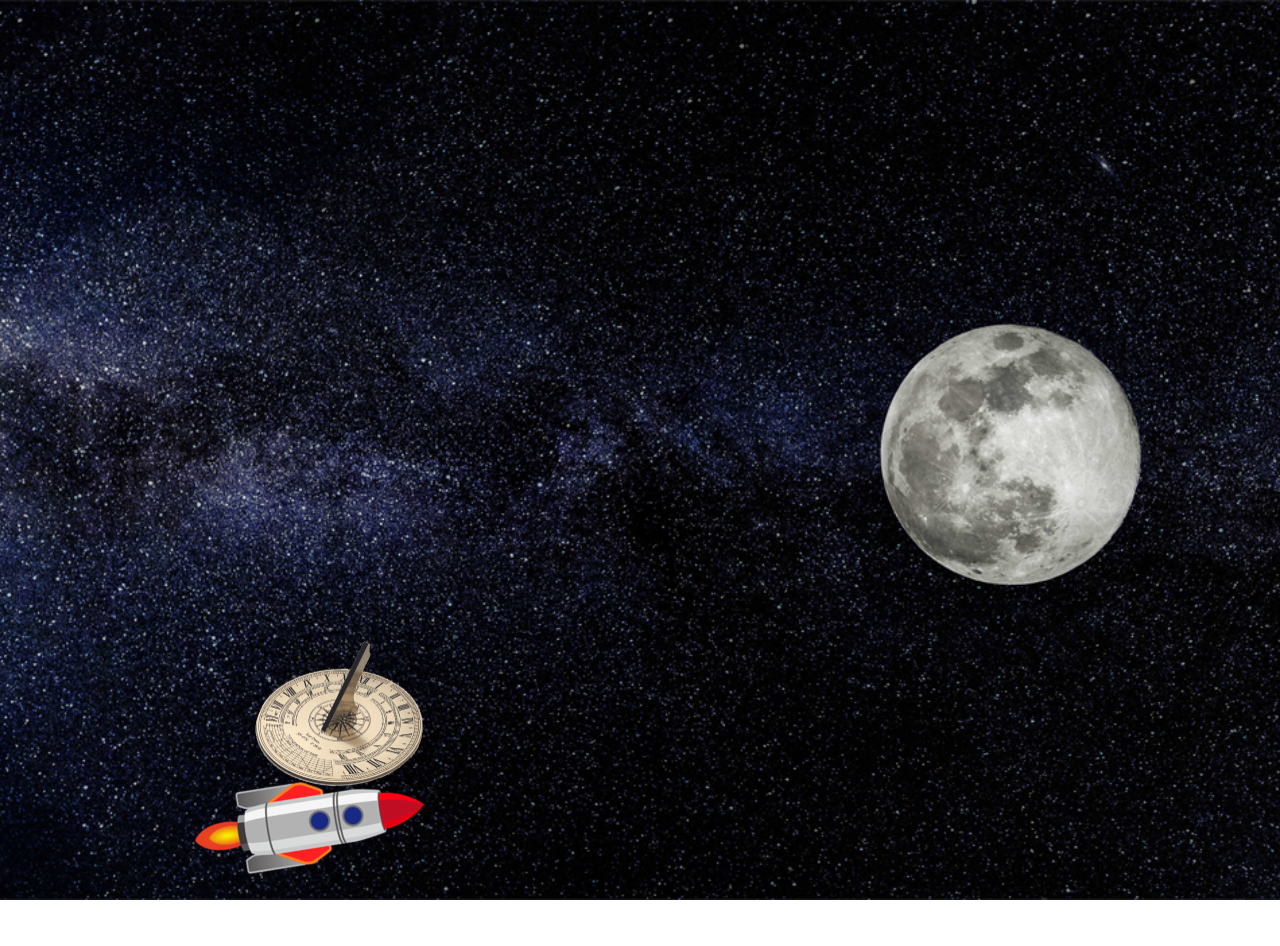
<file: index.html>
<!DOCTYPE html>
<html>
<title>Hold onto your butts</title>
<meta charset="UTF-8">
<meta name="viewport" content="width=device-width, initial-scale=1">
<link rel="stylesheet" href="https://www.w3schools.com/w3css/4/w3.css">
<link href="https://calebsw83.github.io/site/index.css" rel="stylesheet">
<style>
body, html {height: 100%}
.bgimg {
  background-image: url('https://calebsw83.github.io/site/images/moon.png');
  min-height: 100%;
  background-position: center;
  background-size: cover;
}
</style>
<body>

<div class="bgimg">
</div>
<div id="wb_Image2" style="position:absolute;left:236px;top:638px;width:205px;height:152px;z-index:2;">
<img src="https://calebsw83.github.io/site/images/sundial.png" id="Image2" alt="SNDL"></div>
<div id="wb_Image3" style="position:absolute;left:221px;top:733px;width:178px;height:178px;z-index:3;">
<img src="https://calebsw83.github.io/site/images/rocket.png" id="Image3" alt="RKT"></div>
</body>
</html>
</file>
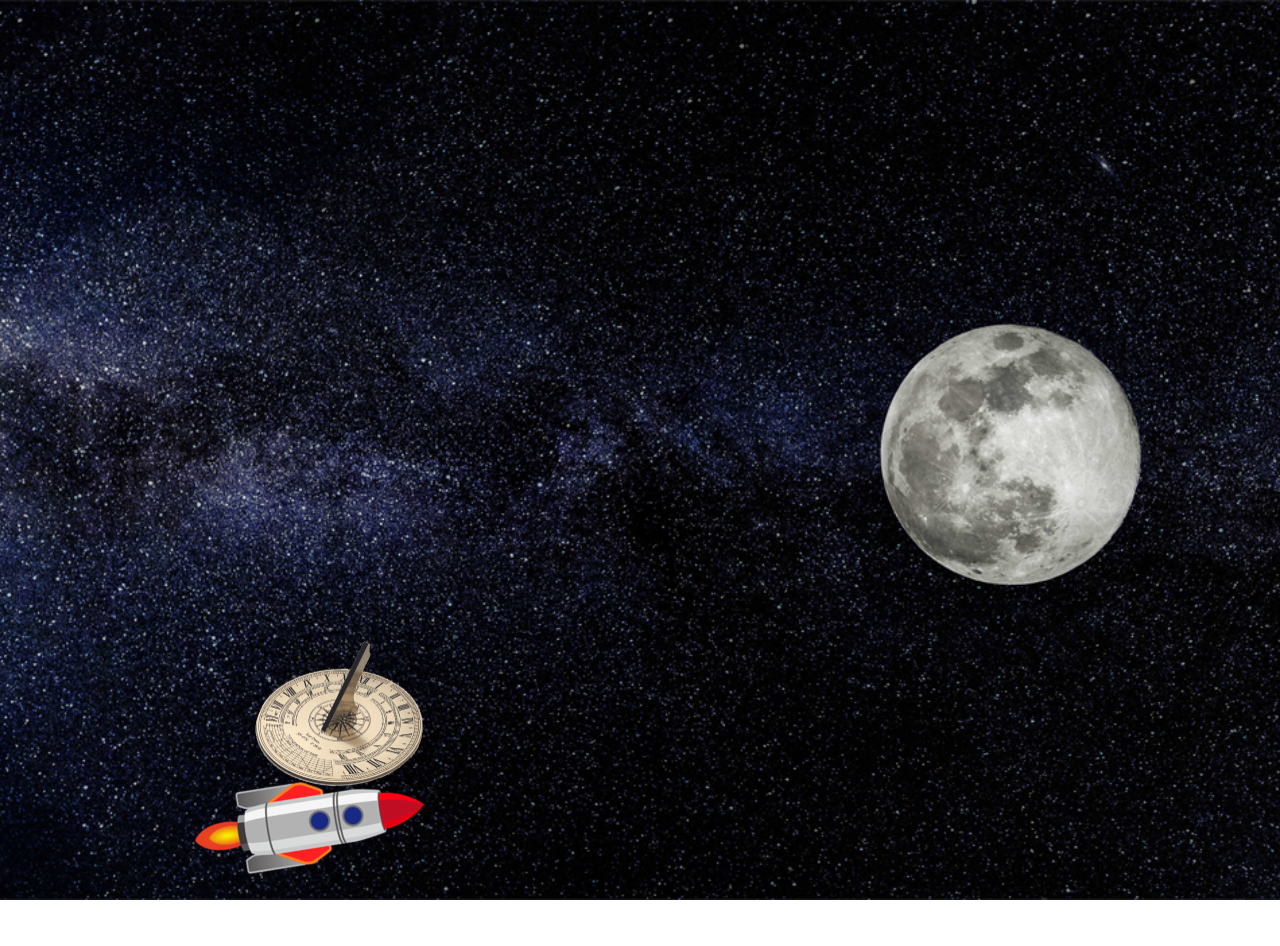
<file: site.html>
<!DOCTYPE html>
<html>
<title>Hold onto your butts</title>
<meta charset="UTF-8">
<meta name="viewport" content="width=device-width, initial-scale=1">
<link rel="stylesheet" href="https://www.w3schools.com/w3css/4/w3.css">
<link rel="stylesheet" href="https://fonts.googleapis.com/css?family=Raleway">
<link href="index.css" rel="stylesheet">
<style>
body,h1 {font-family: "Raleway", sans-serif}
body, html {height: 100%}
.bgimg {
  background-image: url('images/moon.png');
  min-height: 100%;
  background-position: center;
  background-size: cover;
}
</style>
<body>

<div class="bgimg">
</div>
<div id="wb_Image2" style="position:absolute;left:236px;top:638px;width:205px;height:152px;z-index:2;">
<img src="images/sundial.png" id="Image2" alt="SNDL"></div>
<div id="wb_Image3" style="position:absolute;left:221px;top:733px;width:178px;height:178px;z-index:3;">
<img src="images/rocket.png" id="Image3" alt="RKT"></div>
</body>
</html>
</file>
<file: index.css>
body
{
   background-color: #FFFFFF;
   color: #000000;
   font-family: Arial;
   font-weight: normal;
   font-size: 13px;
   line-height: 1.1875;
   margin: 0;
   padding: 0;
}
a
{
   color: #0000FF;
   text-decoration: underline;
}
a:visited
{
   color: #800080;
}
a:active
{
   color: #FF0000;
}
a:hover
{
   color: #0000FF;
   text-decoration: underline;
}
input:focus, textarea:focus, select:focus
{
   outline: none;
}

#bgimg {
  background-image: url('images/moon.png');
  min-height: 100%;
  background-position: center;
  background-size: cover;
}

#wb_Image2
{
   vertical-align: top;
}
#Image2
{
   border: 0px solid #000000;
   padding: 0;
   margin: 0;
   left: 0;
   top: 0;
   width: 100%;
   height: 100%;
}
#wb_Image3
{
   vertical-align: top;
}
#Image3
{
   border: 0px solid #000000;
   padding: 0;
   -webkit-transform: rotate(36deg);
   transform: rotate(36deg);
   -webkit-transform-origin: 50% 50%;
   transform-origin: 50% 50%;
   left: 0;
   top: 0;
   width: 100%;
   height: 100%;
}
</file>
